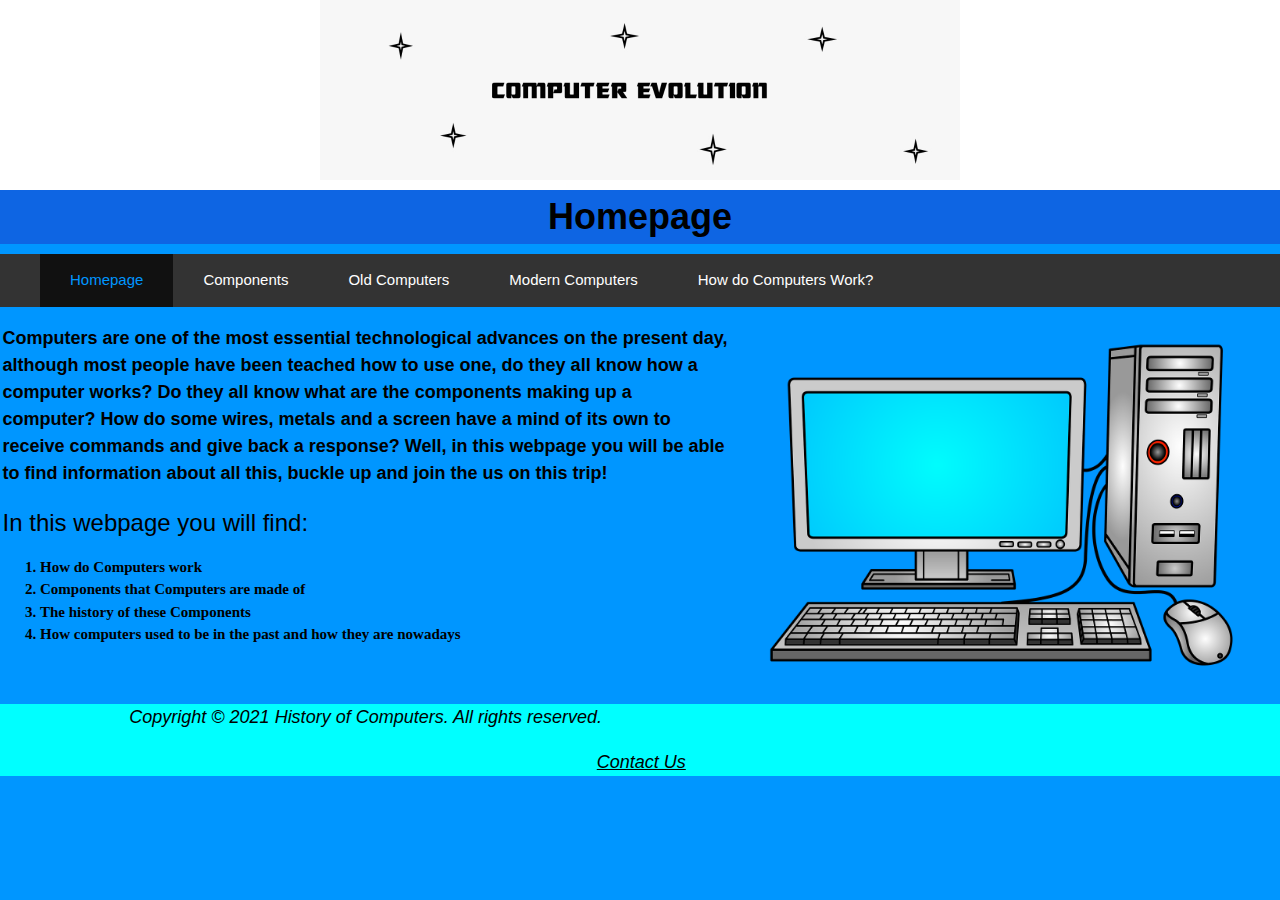
<file: index.html>
<!DOCTYPE html>
<html lang="en">
<head>
  <!-- Google tag (gtag.js) -->
<script async src="https://www.googletagmanager.com/gtag/js?id=G-2SGZTDT3J5"></script>
<script>
  window.dataLayer = window.dataLayer || [];
  function gtag(){dataLayer.push(arguments);}
  gtag('js', new Date());

  gtag('config', 'G-2SGZTDT3J5');
</script>
<title>History of Computers</title>
<script src="scripts/main.js"></script>
<meta name="description" content="The website presents different topics related to computers, some of these topics are components, in which we explain old and modern parts of the computers; old computers, how they used to look and how they worked; modern computers, how these computers look today, and how do computers work, explaining the code behind the computer">
 <meta name="viewport" content="width=device-width, initial-scale=1.0">
 <meta name="keywords" content="computers, computer history, components, old computers, PC, modern computers, CPU, Graphics Card, storage, RAM, GPU, processor, hardware, internet, java, home page, html, keyboard, link, memory, motherboard, program, video ">
 <meta name="author" content="Mauricio"/>
 <meta name="author" content="Jaime"/>
 <meta name="author" content="Mauro"/>
<link rel="stylesheet" href="https://www.w3schools.com/w3css/4/w3.css">
</head>
<link href="style.css" type="text/css" rel="stylesheet">
<sticky>
<header>
<img src="assets/banner.jpeg" class="center" alt="Computer" width="1100px" height="150px">
<h1>Homepage</h1>
</header>
</sticky>
<nav>
<ul>
<li><a class="active w3-bar-item" id="border" href="index.html">Homepage</a></li>
<li><a class="w3-bar-item" id="border" href="components.html">Components</a></li>
<li><a class="w3-bar-item" id="border" href="old_computers.html">Old Computers</a></li>
<li><a class="w3-bar-item" id="border" href="modern_computers.html">Modern Computers</a></li>
<li><a class="w3-bar-item" id="border" href="how_do_computers_work.html">How do Computers Work?</a></li>
</ul>
</nav>
<main>
<body>
  <div id=imagesright>
  <img src="assets/hp_4.png" alt="Computer" width="500px" height="400px">
  </div>
<p>Computers are one of the most essential technological advances on the present day, although most people have been teached how to use one, do they all know how a computer works?
Do they all know what are the components making up a computer? How do some wires, metals and a screen have a mind of its own to receive commands and give back a response?
Well, in this webpage you will be able to find information about all this, buckle up and join the us on this trip!</p>
<h3>In this webpage you will find:</h3>
<ol>
  <li>How do Computers work</li><br>
  <li>Components that Computers are made of</li><br>
  <li>The history of these Components</li><br>
  <li>How computers used to be in the past and how they are nowadays</li><br>
</ol>
<p id="demo"></p>

<script>
setInterval(myTimer, 1000);

function myTimer() {
const d = new Date();
document.getElementById("demo").innerHTML = d.toLocaleTimeString();
}
</script>
<br>
</main>
</body>
<sticky>
<footer>
<i><p>Copyright © 2021 History of Computers. All rights reserved.</p><p><a href="contact_us.html">Contact Us</a></p></i>
</footer>
</sticky>
</file>
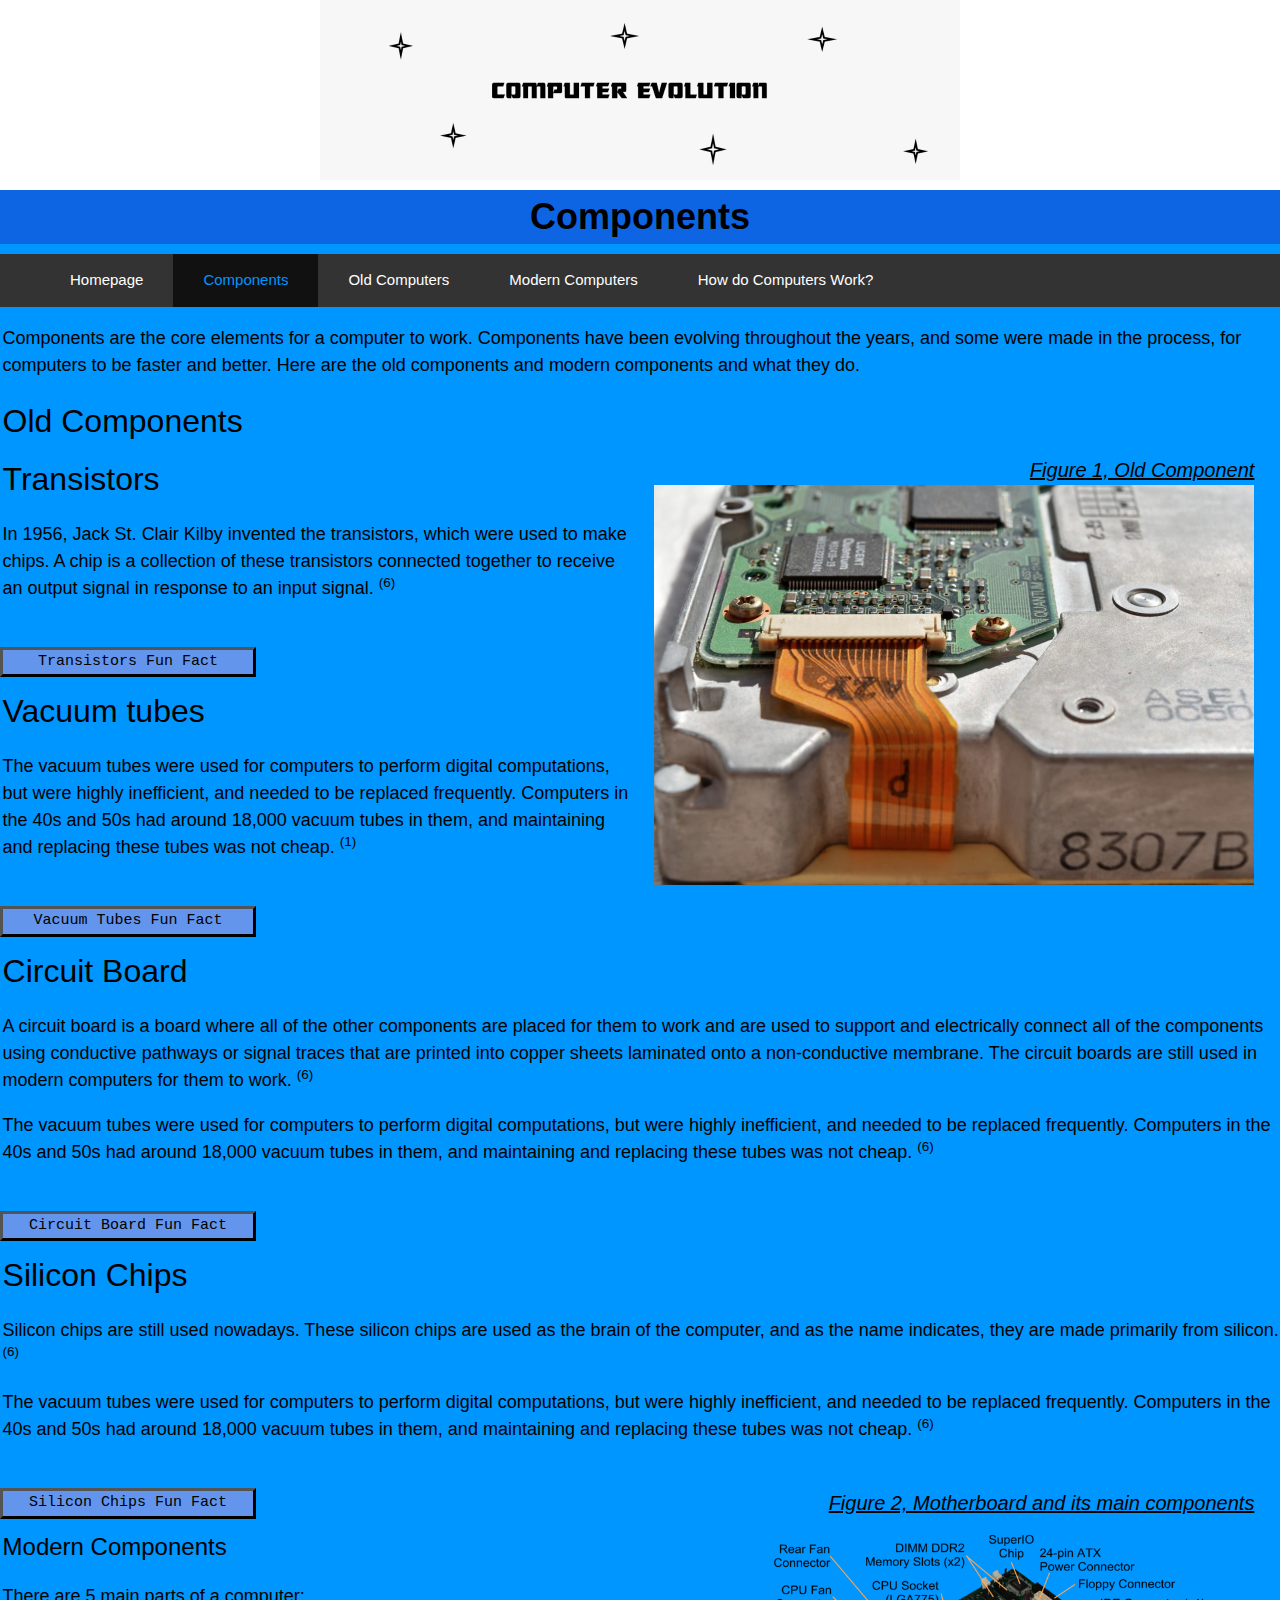
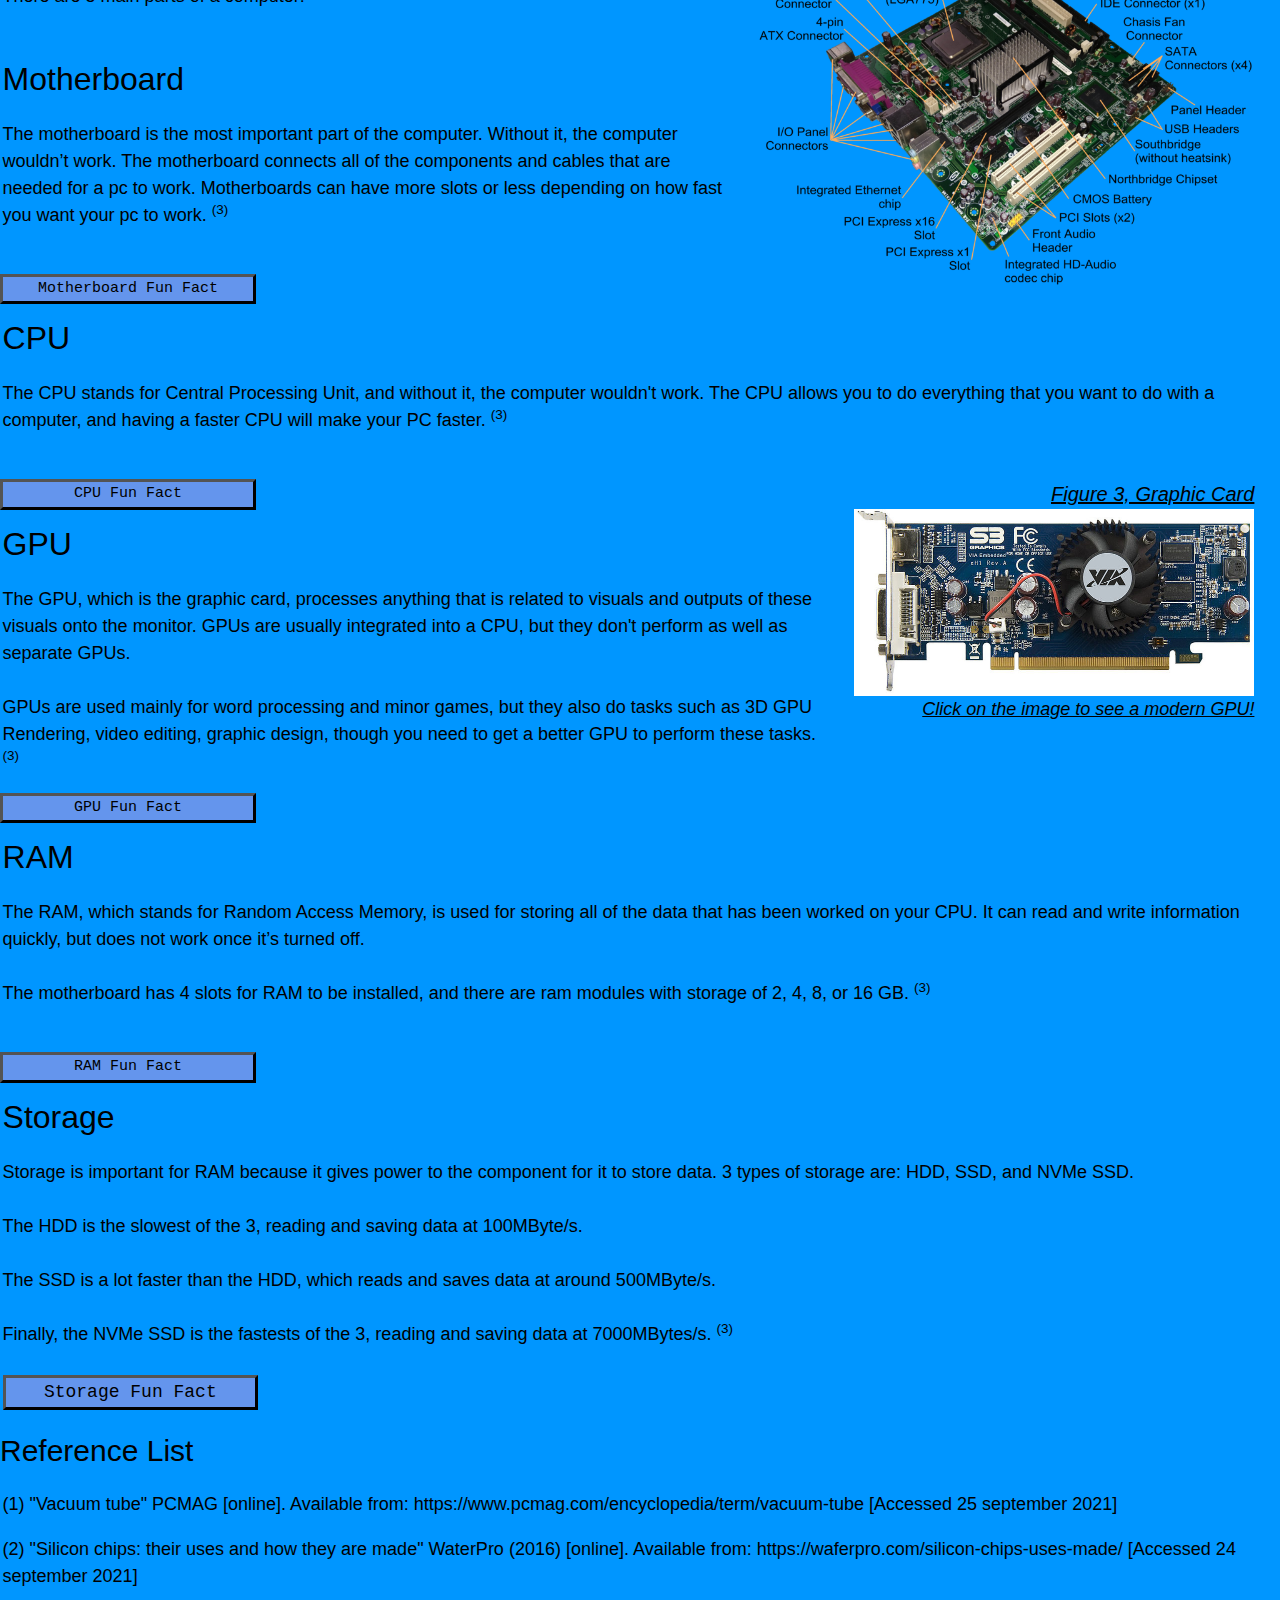
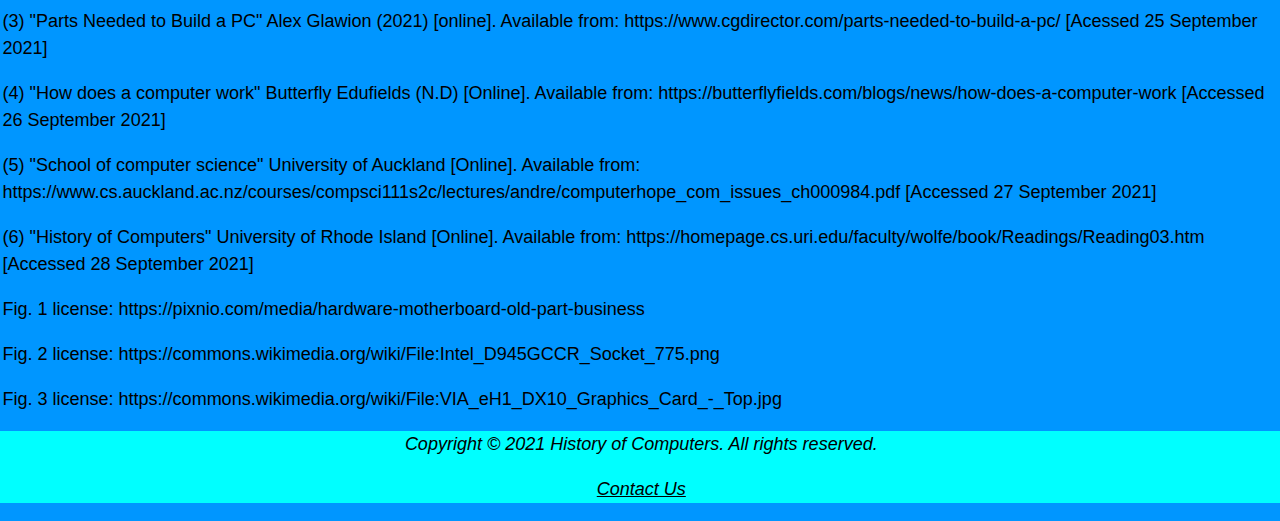
<file: components.html>
<!DOCTYPE html>
<html lang="en">
<head>
  <!-- Google tag (gtag.js) -->
<script async src="https://www.googletagmanager.com/gtag/js?id=G-2SGZTDT3J5"></script>
<script>
  window.dataLayer = window.dataLayer || [];
  function gtag(){dataLayer.push(arguments);}
  gtag('js', new Date());

  gtag('config', 'G-2SGZTDT3J5');
</script>
<title>History of Computers</title>
<script src="scripts/main.js"></script>
<meta name="description" content="The website presents different topics related to computers, some of these topics are components, in which we explain old and modern parts of the computers; old computers, how they used to look and how they worked; modern computers, how these computers look today, and how do computers work, explaining the code behind the computer">
 <meta name="viewport" content="width=device-width, initial-scale=1.0">
 <meta name="keywords" content="computers, computer history, components, old computers, PC, modern computers, CPU, Graphics Card, storage, RAM, GPU, processor, hardware, internet, java, home page, html, keyboard, link, memory, motherboard, program, video ">
 <meta name="author" content="Mauricio"/>
 <meta name="author" content="Jaime"/>
 <meta name="author" content="Mauro"/>
 <link rel="stylesheet" href="https://www.w3schools.com/w3css/4/w3.css">
</head>
<link href="style.css" type="text/css" rel="stylesheet">
<sticky>
  <sticky>
  <header>
  <img src="assets/banner.jpeg" class="center" alt="Computer" width="1100px" height="150px">
  <h1>Components</h1>
  </header>
  </sticky>
</sticky>
<nav>
<ul>
  <li><a class="w3-bar-item" id="border" href="index.html">Homepage</a></li>
  <li><a class="active w3-bar-item" id="border" href="components.html">Components</a></li>
  <li><a class="w3-bar-item" id="border" href="old_computers.html">Old Computers</a></li>
  <li><a class="w3-bar-item" id="border" href="modern_computers.html">Modern Computers</a></li>
  <li><a class="w3-bar-item" id="border" href="how_do_computers_work.html">How do Computers Work?</a></li>
</nav>
<body>
<p>Components are the core elements for a computer to work. Components have been evolving throughout the years, and some were made in the process, for computers to be faster and better. Here are the old components and modern components and what they do.
  <h3 class="header">Old Components</h2>
    <div id=imagesright>
      <h4 class="figure">Figure 1, Old Component</h4>
  <img src="assets/cm_10.jpg" alt="Old Component"  width="600px" height="400px">
</div>
  <h3 class="header">Transistors</h3>
  <p>In 1956, Jack St. Clair Kilby invented the transistors, which were used to make chips. A chip is a collection of these transistors connected together to receive an output signal in response to an input signal. <sup>(6)</sup> <br> <br></p>
  <button onclick="myFunction()">Transistors Fun Fact</button>
  <h3 class="header">Vacuum tubes</h3>
  <p>The vacuum tubes were used for computers to perform digital computations, but were highly inefficient, and needed to be replaced frequently. Computers in the 40s and 50s had around 18,000 vacuum tubes in them, and maintaining and replacing these tubes was not cheap. <sup>(1)</sup> <br> <br> </p>
  <button onclick="myFunction2()">Vacuum Tubes Fun Fact</button>
  <h3 class="header">Circuit Board</h3>
  <p>A circuit board is a board where all of the other components are placed for them to work and are used to support and electrically connect all of the components using conductive pathways or signal traces that are printed into copper sheets laminated onto a non-conductive membrane. The circuit boards are still used in modern computers for them to work. <sup>(6)</sup> <p>The vacuum tubes were used for computers to perform digital computations, but were highly inefficient, and needed to be replaced frequently. Computers in the 40s and 50s had around 18,000 vacuum tubes in them, and maintaining and replacing these tubes was not cheap. <sup>(6)</sup> <br> <br> </p>
  <button onclick="myFunction3()">Circuit Board Fun Fact</button>
  <h3 class="header">Silicon Chips</h3>
  <p>Silicon chips are still used nowadays. These silicon chips are used as the brain of the computer, and as the name indicates, they are made primarily from silicon. <sup>(6)</sup> <p>The vacuum tubes were used for computers to perform digital computations, but were highly inefficient, and needed to be replaced frequently. Computers in the 40s and 50s had around 18,000 vacuum tubes in them, and maintaining and replacing these tubes was not cheap. <sup>(6)</sup> <br> <br> </p>
  <button onclick="myFunction4()">Silicon Chips Fun Fact</button>
  <div id="imagesright">
    <h4 class="figure">Figure 2, Motherboard and its main components</h4>
  <img src="assets/cm_10_2.png" alt="Motherboard"  width="500px" height="400px">
</div>
  <h3>Modern Components</h3>
  <p>There are 5 main parts of a computer: <br> <br></p>
  <h3 class="header">Motherboard</h3>
  <p>The motherboard is the most important part of the computer. Without it, the computer wouldn’t work. The motherboard connects all of the components and cables that are needed for a pc to work. Motherboards can have more slots or less depending on how fast you want your pc to work. <sup>(3)</sup> <br> <br></p>
  <button onclick="myFunction5()">Motherboard Fun Fact</button>
  <h3 class="header">CPU</h3>
  <p>The CPU stands for Central Processing Unit, and without it, the computer wouldn't work. The CPU allows you to do everything that you want to do with a computer, and having a faster CPU will make your PC faster. <sup>(3)<sup> <br> <br></p>
    <button onclick="myFunction6()">CPU Fun Fact</button>
      <div id="imagesright">
        <h4 class="figure">Figure 3, Graphic Card</h4>
      <img src="assets/cm_10_3.jpg" alt="Graphics Card" id="graphic"  width="400px" height="373px" onclick="newImage()">
      <p class="interact">Click on the image to see a modern GPU!</p>
    </div>
  <h3 class="header">GPU</h3>
  <p>The GPU, which is the graphic card, processes anything that is related to visuals and outputs of these visuals onto the monitor. GPUs are usually integrated into a CPU, but they don't perform as well as separate GPUs. <br> <br>GPUs are used mainly for word processing and minor games, but they also do tasks such as 3D GPU Rendering, video editing, graphic design, though you need to get a better GPU to perform these tasks. <sup>(3)</sup> </p>
  <button onclick="myFunction7()">GPU Fun Fact</button>
  <h3 class="header">RAM</h3>
  <p>The RAM, which stands for Random Access Memory, is used for storing all of the data that has been worked on your CPU. It can read and write information quickly, but does not work once it’s turned off. <br> <br>The motherboard has 4 slots for RAM to be installed, and there are ram modules with storage of 2, 4, 8, or 16 GB. <sup>(3)</sup> <br> <br></p>
  <button onclick="myFunction8()">RAM Fun Fact</button>
  <h3 class="header">Storage</h3>
  <p>Storage is important for RAM because it gives power to the component for it to store data. 3 types of storage are: HDD, SSD, and NVMe SSD. <br> <br>The HDD is the slowest of the 3, reading and saving data at 100MByte/s. <br><br>The SSD is a lot faster than the HDD, which reads and saves data at around 500MByte/s. <br> <br>Finally, the NVMe SSD is the fastests of the 3, reading and saving data at 7000MBytes/s. <sup>(3)</sup> <br> <br>
  <button onclick="myFunction9()">Storage Fun Fact</button>

    <h2>Reference List</h2>
    <p> (1) "Vacuum tube" PCMAG [online]. Available from: https://www.pcmag.com/encyclopedia/term/vacuum-tube [Accessed 25 september 2021] <br> </p>
    <p> (2) "Silicon chips: their uses and how they are made" WaterPro (2016) [online]. Available from: https://waferpro.com/silicon-chips-uses-made/ [Accessed 24 september 2021] <br> </p>
    <p> (3) "Parts Needed to Build a PC" Alex Glawion (2021) [online]. Available from: https://www.cgdirector.com/parts-needed-to-build-a-pc/ [Acessed 25 September 2021] <br> </p>
    <p> (4) "How does a computer work" Butterfly Edufields (N.D) [Online]. Available from: https://butterflyfields.com/blogs/news/how-does-a-computer-work [Accessed 26 September 2021] <br> </p>
    <P> (5) "School of computer science" University of Auckland [Online]. Available from: https://www.cs.auckland.ac.nz/courses/compsci111s2c/lectures/andre/computerhope_com_issues_ch000984.pdf [Accessed 27 September 2021] <br> </p>
    <p> (6) "History of Computers" University of Rhode Island [Online]. Available from: https://homepage.cs.uri.edu/faculty/wolfe/book/Readings/Reading03.htm [Accessed 28 September 2021] <br> </p>
      <p> Fig. 1 license: https://pixnio.com/media/hardware-motherboard-old-part-business </p>
      <p> Fig. 2 license: https://commons.wikimedia.org/wiki/File:Intel_D945GCCR_Socket_775.png </p>
      <p> Fig. 3 license: https://commons.wikimedia.org/wiki/File:VIA_eH1_DX10_Graphics_Card_-_Top.jpg </p>
   </p>
  <sticky>
  <footer>
  <i><p>Copyright © 2021 History of Computers. All rights reserved.</p><p><a href="contact_us.html">Contact Us</a></p></i>
  </footer>
  </sticky>
</file>
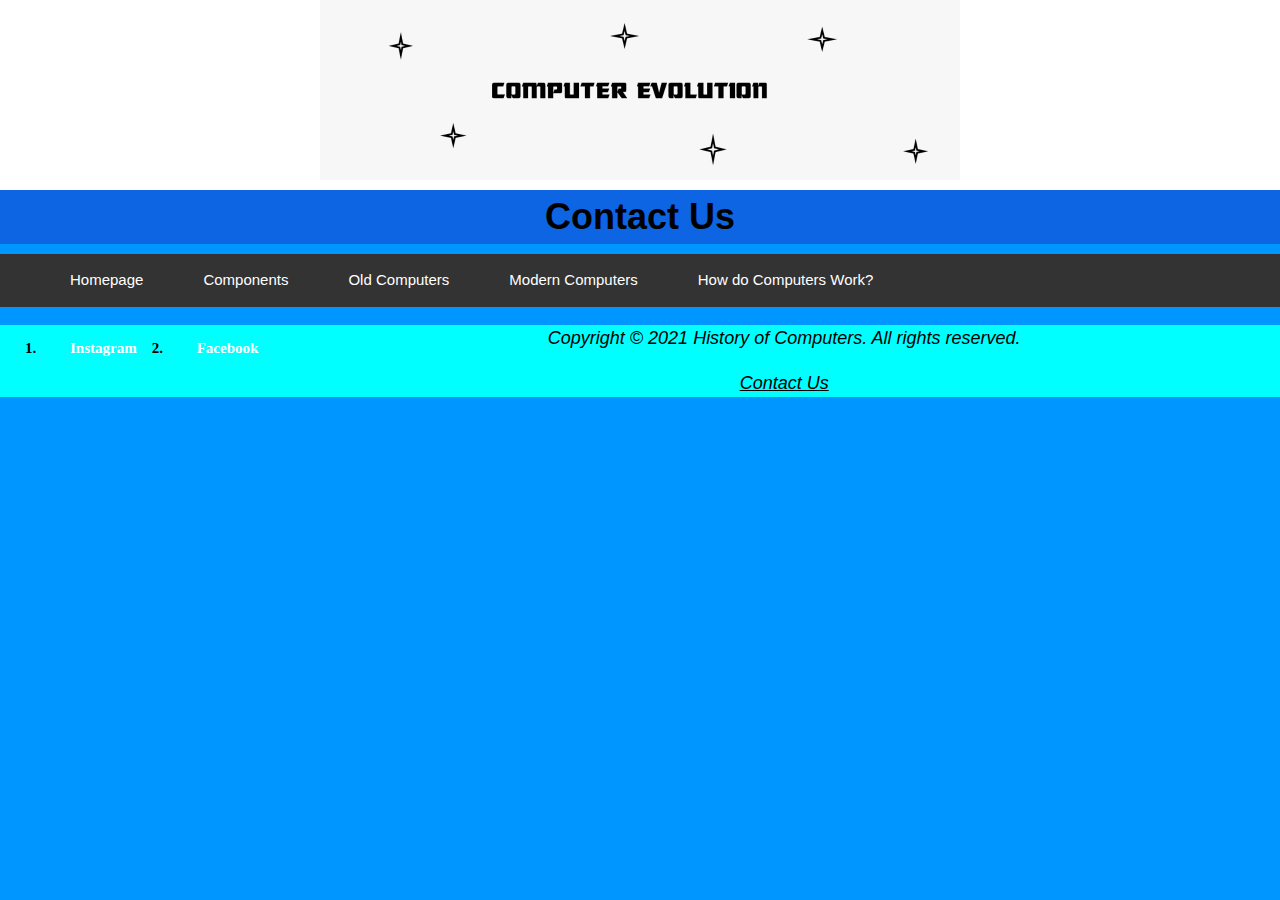
<file: contact_us.html>
<!DOCTYPE html>
<html lang="en">
<head>
  <!-- Google tag (gtag.js) -->
<script async src="https://www.googletagmanager.com/gtag/js?id=G-2SGZTDT3J5"></script>
<script>
  window.dataLayer = window.dataLayer || [];
  function gtag(){dataLayer.push(arguments);}
  gtag('js', new Date());

  gtag('config', 'G-2SGZTDT3J5');
</script>
<title>History of Computers</title>
<meta name="description" content="The website presents different topics related to computers, some of these topics are components, in which we explain old and modern parts of the computers; old computers, how they used to look and how they worked; modern computers, how these computers look today, and how do computers work, explaining the code behind the computer">
 <meta name="viewport" content="width=device-width, initial-scale=1.0">
 <meta name="keywords" content="computers, computer history, components, old computers, PC, modern computers, CPU, Graphics Card, storage, RAM, GPU, processor, hardware, internet, java, home page, html, keyboard, link, memory, motherboard, program, video ">
 <meta name="author" content="Mauricio"/>
 <meta name="author" content="Jaime"/>
 <meta name="author" content="Mauro"/>
<link rel="stylesheet" href="https://www.w3schools.com/w3css/4/w3.css">
</head>
<link href="style.css" type="text/css" rel="stylesheet">
<sticky>
<header>
<img src="assets/banner.jpeg" class="center" alt="Computer" width="1100px" height="150px">
<h1>Contact Us</h1>
</header>
</sticky>
<nav>
<ul>
  <li><a class="w3-bar-item" id="border" href="index.html">Homepage</a></li>
  <li><a class="w3-bar-item" id="border" href="components.html">Components</a></li>
  <li><a class="w3-bar-item" id="border" href="old_computers.html">Old Computers</a></li>
  <li><a class="w3-bar-item" id="border" href="modern_computers.html">Modern Computers</a></li>
  <li><a class="w3-bar-item" id="border" href="how_do_computers_work.html">How do Computers Work?</a></li>
</ul>
</nav>
<main>
<ol>
  <li><a href="https://www.instagram.com/computer_evolution_gac/">Instagram</a></li>
  <li><a href="https://www.facebook.com/Computer-Evolution-107968665051546">Facebook</a></li>
</ol>
</main>
<sticky>
<footer>
<i><p>Copyright © 2021 History of Computers. All rights reserved.</p><p><a href="contact_us.html">Contact Us</a></p></i>
</footer>
</sticky>
</file>
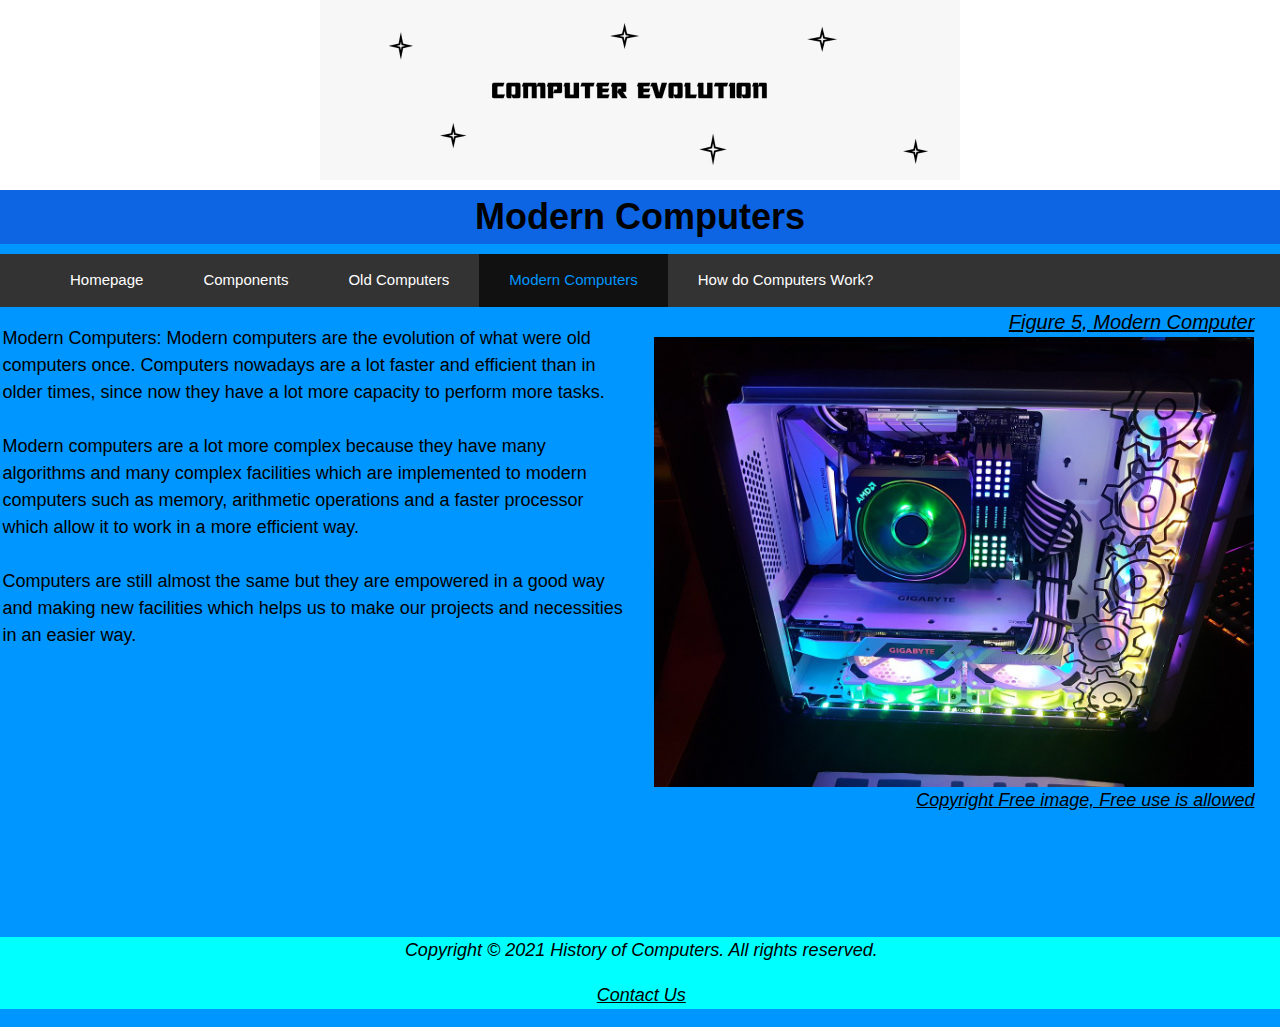
<file: modern_computers.html>
<!DOCTYPE html>
<html lang="en">
<head>
  <!-- Google tag (gtag.js) -->
<script async src="https://www.googletagmanager.com/gtag/js?id=G-2SGZTDT3J5"></script>
<script>
  window.dataLayer = window.dataLayer || [];
  function gtag(){dataLayer.push(arguments);}
  gtag('js', new Date());

  gtag('config', 'G-2SGZTDT3J5');
</script>
<title>History of Computers</title>
<meta name="description" content="The website presents different topics related to computers, some of these topics are components, in which we explain old and modern parts of the computers; old computers, how they used to look and how they worked; modern computers, how these computers look today, and how do computers work, explaining the code behind the computer">
 <meta name="viewport" content="width=device-width, initial-scale=1.0">
 <meta name="keywords" content="computers, computer history, components, old computers, PC, modern computers, CPU, Graphics Card, storage, RAM, GPU, processor, hardware, internet, java, home page, html, keyboard, link, memory, motherboard, program, video ">
 <meta name="author" content="Mauricio"/>
 <meta name="author" content="Jaime"/>
 <meta name="author" content="Mauro"/>
<link rel="stylesheet" href="https://www.w3schools.com/w3css/4/w3.css">
</head>
<link href="style.css" type="text/css" rel="stylesheet">
<sticky>
<header>
<img src="assets/banner.jpeg" class="center" alt="Computer" width="1100px" height="150px">
<h1>Modern Computers</h1>
</header>
</sticky>
<nav>
<ul>
  <li><a class="w3-bar-item" id="border" href="index.html">Homepage</a></li>
  <li><a class="w3-bar-item" id="border" href="components.html">Components</a></li>
  <li><a class="w3-bar-item" id="border" href="old_computers.html">Old Computers</a></li>
  <li><a class="active w3-bar-item" id="border" href="modern_computers.html">Modern Computers</a></li>
  <li><a class="w3-bar-item" id="border" href="how_do_computers_work.html">How do Computers Work?</a></li>
</nav>
<body>
  <div id=imagesright>
    <h4 class="figure">Figure 5, Modern Computer</h4>
  <img src="assets/mc_21.jpg" alt="Modern Computer" width="600px" height="400px" alt="Modern Computer">
  <p class="interact">Copyright Free image, Free use is allowed</p>
</div>
<p>Modern Computers: Modern computers are the evolution of what were old computers once. Computers nowadays are a lot faster and efficient than in older times, since now they have a lot more capacity to perform more tasks. <br> <br>Modern computers are a lot more complex because they have many algorithms and many complex facilities which are implemented to modern computers such as memory, arithmetic operations and a faster processor which allow it to work in a more efficient way. <br> <br>Computers are still almost the same but they are empowered in a good way and making new facilities which helps us to make our projects and necessities in an easier way. <br> <br> <br> <br> <br> <br> <br> <br> <br>
</body>
<br>
<br>
<sticky>
<footer>
<i><p>Copyright © 2021 History of Computers. All rights reserved.</p><p><a href="contact_us.html">Contact Us</a></p></i>
</footer>
</sticky>
</file>
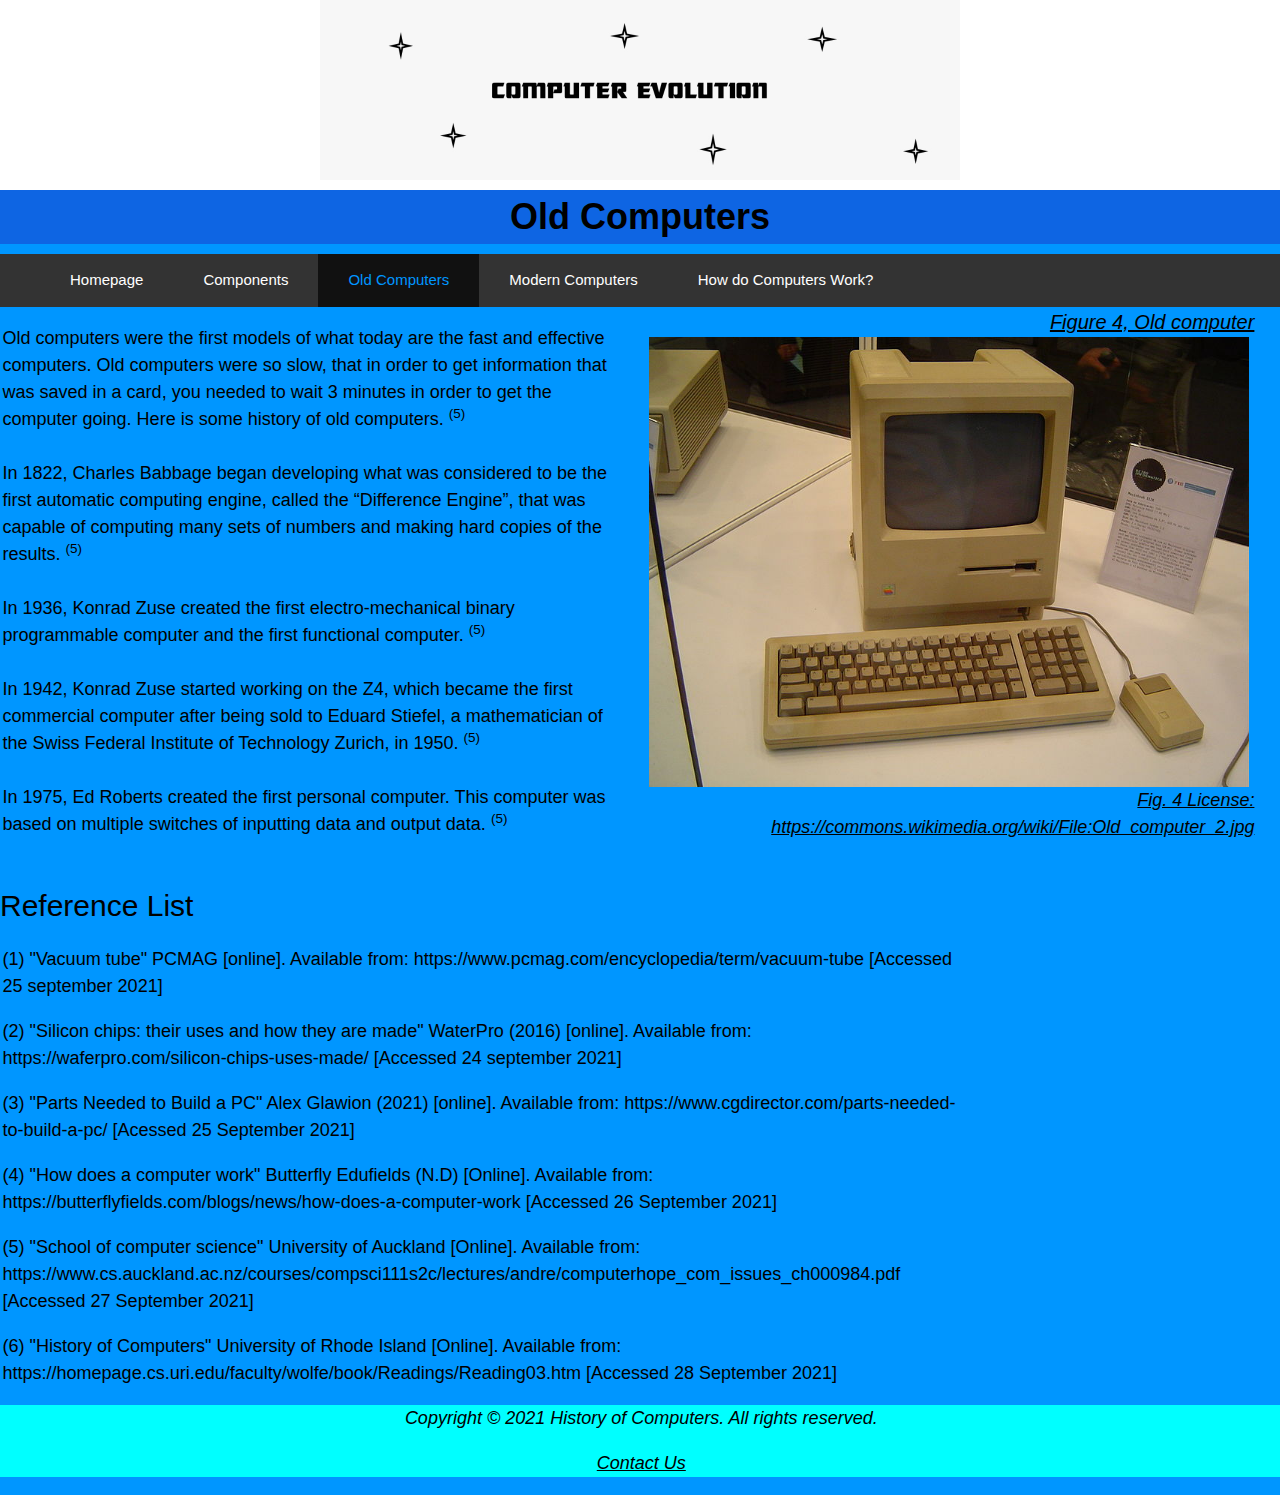
<file: old_computers.html>
<!DOCTYPE html>
<html lang="en">
<head>
  <!-- Google tag (gtag.js) -->
<script async src="https://www.googletagmanager.com/gtag/js?id=G-2SGZTDT3J5"></script>
<script>
  window.dataLayer = window.dataLayer || [];
  function gtag(){dataLayer.push(arguments);}
  gtag('js', new Date());

  gtag('config', 'G-2SGZTDT3J5');
</script>
<title>History of Computers</title>
<meta name="description" content="The website presents different topics related to computers, some of these topics are components, in which we explain old and modern parts of the computers; old computers, how they used to look and how they worked; modern computers, how these computers look today, and how do computers work, explaining the code behind the computer">
 <meta name="viewport" content="width=device-width, initial-scale=1.0">
 <meta name="keywords" content="computers, computer history, components, old computers, PC, modern computers, CPU, Graphics Card, storage, RAM, GPU, processor, hardware, internet, java, home page, html, keyboard, link, memory, motherboard, program, video ">
 <meta name="author" content="Mauricio"/>
 <meta name="author" content="Jaime"/>
 <meta name="author" content="Mauro"/>
<link rel="stylesheet" href="https://www.w3schools.com/w3css/4/w3.css">
</head>
<link href="style.css" type="text/css" rel="stylesheet">
<sticky>
<header>
<img src="assets/banner.jpeg" class="center" alt="Computer" width="1100px" height="150px">
<h1>Old Computers</h1>
</header>
</sticky>
<nav>
<ul>
  <li><a class="w3-bar-item" id="border" href="index.html">Homepage</a></li>
  <li><a class="w3-bar-item" id="border" href="components.html">Components</a></li>
  <li><a class="active w3-bar-item" id="border" href="old_computers.html">Old Computers</a></li>
  <li><a class="w3-bar-item" id="border" href="modern_computers.html">Modern Computers</a></li>
  <li><a class="w3-bar-item" id="border" href="how_do_computers_work.html">How do Computers Work?</a></li>
</nav>
<body>
  <div id=imagesright>
    <h4 class="figure">Figure 4, Old computer</h4>
  <img src="assets/oc_16.jpg" alt="Old Computer" width="600px" height="400px">
  <p class="interact">Fig. 4 License: https://commons.wikimedia.org/wiki/File:Old_computer_2.jpg</p>
</div>
<p>Old computers were the first models of what today are the fast and effective computers. Old computers were so slow, that in order to get information that was saved in a card, you needed to wait 3 minutes in order to get the computer going. Here is some history of old computers. <sup>(5)</sup> <br> <br>In 1822, Charles Babbage began developing what was considered to be the first automatic computing engine, called the “Difference Engine”, that was capable of computing many sets of numbers and making hard copies of the results. <sup>(5)</sup> <br> <br>In 1936, Konrad Zuse created the first electro-mechanical binary programmable computer and the first functional computer. <sup>(5)</sup> <br> <br>In 1942, Konrad Zuse started working on the Z4, which became the first commercial computer after being sold to Eduard Stiefel, a mathematician of the Swiss Federal Institute of Technology Zurich, in 1950. <sup>(5)</sup> <br> <br>In 1975, Ed Roberts created the first personal computer. This computer was based on multiple switches of inputting data and output data. <sup>(5)</sup> <br> <br> </p>
<h2>Reference List</h2>
<p id="ref"> (1) "Vacuum tube" PCMAG [online]. Available from: https://www.pcmag.com/encyclopedia/term/vacuum-tube [Accessed 25 september 2021] <br> </p>
<p id="ref"> (2) "Silicon chips: their uses and how they are made" WaterPro (2016) [online]. Available from: https://waferpro.com/silicon-chips-uses-made/ [Accessed 24 september 2021] <br> </p>
<p id="ref"> (3) "Parts Needed to Build a PC" Alex Glawion (2021) [online]. Available from: https://www.cgdirector.com/parts-needed-to-build-a-pc/ [Acessed 25 September 2021] <br> </p>
<p id="ref"> (4) "How does a computer work" Butterfly Edufields (N.D) [Online]. Available from: https://butterflyfields.com/blogs/news/how-does-a-computer-work [Accessed 26 September 2021] <br> </p>
<p id="ref"> (5) "School of computer science" University of Auckland [Online]. Available from: https://www.cs.auckland.ac.nz/courses/compsci111s2c/lectures/andre/computerhope_com_issues_ch000984.pdf [Accessed 27 September 2021] <br> </p>
<p id="ref"> (6) "History of Computers" University of Rhode Island [Online]. Available from: https://homepage.cs.uri.edu/faculty/wolfe/book/Readings/Reading03.htm [Accessed 28 September 2021] <br> </p>
<sticky>
<footer>
<i><p>Copyright © 2021 History of Computers. All rights reserved.</p><p><a href="contact_us.html">Contact Us</a></p></i>
</footer>
</sticky>
</file>
<file: style.css>
header {
          background-color: #ffffff;
}

h1 {
          font-weight: bold;
          text-align: center;
          left: 0;
          bottom: 0;
          width: 100%
          font-family: serif;
          font-size: 92;
          background-color: #0E65E3;
     }

     h3 {
               font-size: 32;
               font-family: sans-serif;
               padding-left: 0.2%;
}

body {
          background-color: #0096FF;
          min-height: 400px

}

ul{
  list-style-type: none;
  margin: 0;
  overflow: hidden;
  background-color: #333;
}

li {
  float: left;
  max-width: 100%;
  max-height: 100%;

}

li a {
  display: block;
  color: white;
  padding: 15px 30px;
  text-decoration: none;
}

li:hover {

         background-color: #99919E;

    color: white;

    }


.active {

         background-color: #99919E;

         color: white;

    }

main {
          font-size: 20;
          font-family: serif;
          font-weight: bold;
          left: 0;
          bottom: 0;
          text-align: left;

 }

 img {
      max-width:100%;
      height:auto;
 }

video {
  max-width:100%;
  height:auto;
  padding-left: 0.2%;
}

 footer {
          font-size: 1em;
          font-family: fantasy;
          background-color: #00FFFF;
          left: 0;
          bottom: 0;
          width: 100%;
          color: black;
          text-align: center;
          width: 100%;
 }

 button {

          font-size: 20;
          font-family: monospace;
          background-color: #6495ED;
          border-width: medium;
          min-width:20%;
          max-width:100%;
          padding-right: 50
 }
 p {
 font-size: 18px;
 font-family: sans-serif;
 padding-left: 0.2%;
 }



 .sticky {
   position: fixed;
   top: 0;
   width: 100;
 }

.center {
 display: block;
 margin-left: auto;
 margin-right: auto;
 width: 50%;
}


.header
{
  font-family: sans-serif;
  color: black;
  font-size: 32px;
}

.active {
    background-color: #111;
    color: #0096FF;
}

.figure  {
  text-align: right;
  font-style:oblique;
  text-decoration: underline;
  margin: 0;
}

.interact  {
  text-align: right;
  font-style:oblique;
  text-decoration: underline;
  margin: 0;
}


#imagesright {
  float: right;
  align: right;
  padding-right: 2%;
  padding-left: 2%;
}

#imagescenter {
  float:inherit;
  align:center;
  padding-left: 500px;
  padding-right: 500px;
  max-width: 100%
}

#figure {
  text-align: right;
  font-style:oblique;
  text-decoration: underline;
  margin: 0;
}

#figure2 {
  font-style:oblique;
  text-decoration: underline;
}

#ref {
  width: 75%;
  max-width: 100%;
}
</file>
